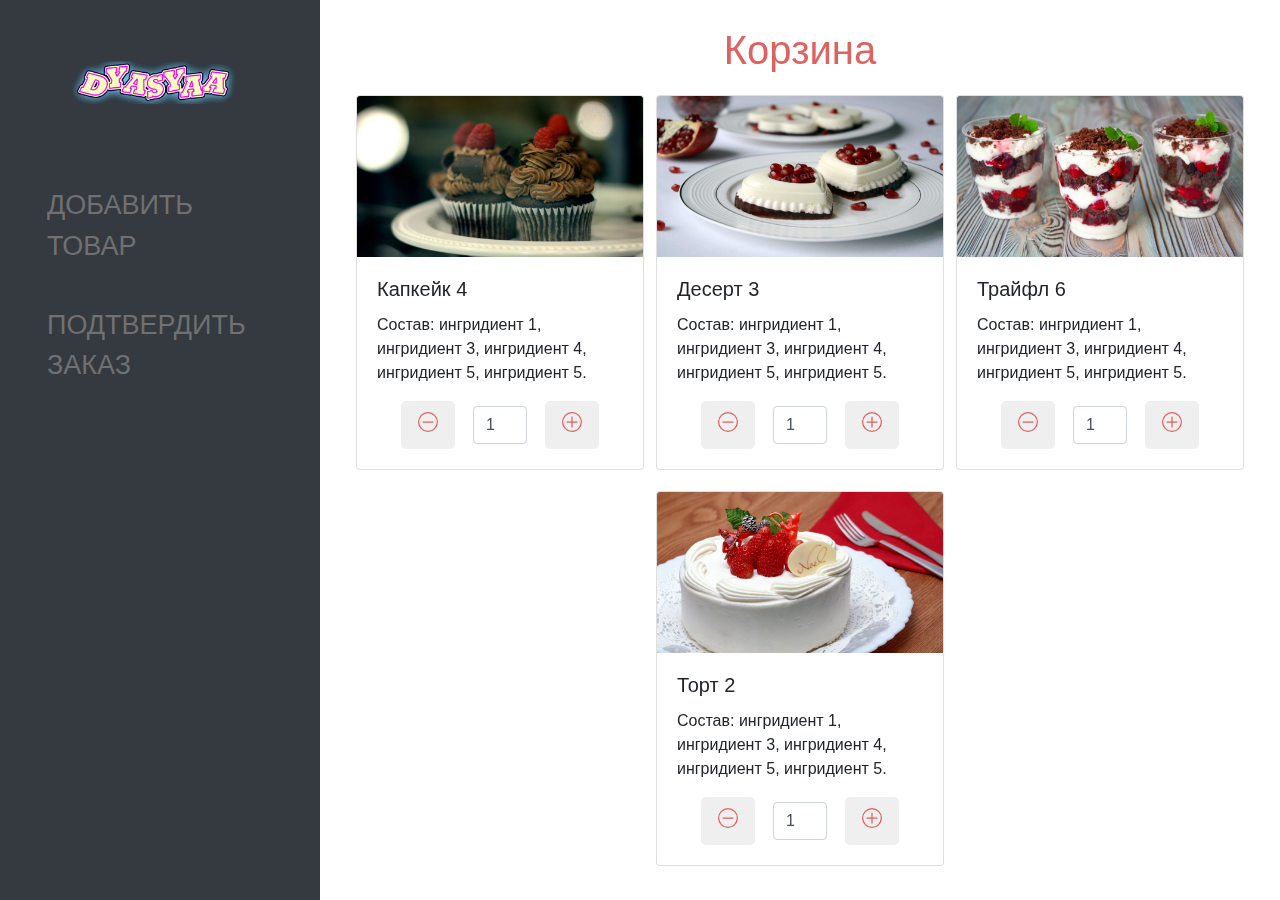
<file: cartPage.html>
<!DOCTYPE html>
<html>
 <head>
  <meta charset="utf-8">
  <title>Корзина</title>
	<meta name="viewport" content="width=device-width, initial-scale=1, shrink-to-fit=no">
    <link rel="stylesheet" href="https://maxcdn.bootstrapcdn.com/bootstrap/4.0.0/css/bootstrap.min.css" integrity="sha384-Gn5384xqQ1aoWXA+058RXPxPg6fy4IWvTNh0E263XmFcJlSAwiGgFAW/dAiS6JXm" crossorigin="anonymous">
	<link rel="stylesheet" type="text/css" href="css/products.css">
	<link rel="stylesheet" type="text/css" href="css/footer.css">
	<link rel="stylesheet" href="https://cdnjs.cloudflare.com/ajax/libs/font-awesome/5.7.2/css/all.min.css" integrity="sha256-nAmazAk6vS34Xqo0BSrTb+abbtFlgsFK7NKSi6o7Y78=" crossorigin="anonymous" />
  </head>
  <body>
    <!----------- top menu ----------->
<!-- header area -->
    <header id="header">
      <div class="row m-0">
		<div class="col-3 bg-dark">
		  <nav class="primary-nav navbar-expand-md">
			<div class="site-title text-center text-light py-5">
			  <a href="index.html" class="navbar-brand">
				<img src="img/logo.png" width="172" height="60" alt="logo"><!--logo size 0,3478260869565217 -->
			  </a>
            </div>
            <div class="d-flex flex-column">
              <a href="products.html" class="nav-link">Добавить товар</a>
              <a href="orderPage.html" class="nav-link ">Подтвердить заказ</a>
            </div>
          </nav>
        </div>
      </div>
      <button class="toggle-button"><span class="fas fa-bars fa-2x"></span></button> 
    </header>
    <!-- #header area -->
    <main id="site-main">
        <div class="row m-0">
            <div class="col-md-9 offset-md-3">
			  <!------------------ Торты ------------------>
              <section class="prodCard row py-4 px-4 hei" id="cakes" >
				<div class="prodInfo">
				  <h1 style="text-align: center; color:#de6260;">Корзина</h1>
				</div>
				<div class="card my-2" style="width: 18rem;">
					  <img class="card-img-top" src="img/cupcakes/cupcake4.jpg" alt="Капкейк 4">
					  <div class="card-body">
						<h5 class="card-title">Капкейк 4</h5>
						<p class="card-text">Состав: ингридиент 1, ингридиент 3, ингридиент 4, ингридиент 5, ингридиент 5.</p>
						<div class="container">
					<div class="row no-gutters changeNumber">
						<div class="col-3">
							<button type="button" class="btn btn-default btn-lg" data-quantity="minus" data-field="quantity1">
								<svg class="bi bi-dash-circle" width="1em" height="1em" viewBox="0 0 16 16" fill="#de6260" xmlns="http://www.w3.org/2000/svg">
								  <path fill-rule="evenodd" d="M8 15A7 7 0 108 1a7 7 0 000 14zm0 1A8 8 0 108 0a8 8 0 000 16z" clip-rule="evenodd"/>
								  <path fill-rule="evenodd" d="M3.5 8a.5.5 0 01.5-.5h8a.5.5 0 010 1H4a.5.5 0 01-.5-.5z" clip-rule="evenodd"/>
								</svg>
							</button>
						</div>
						<div class="col-3">
						 <input type="text" class="form-control input-number" name="quantity1" value="1" min="1" max="40">
						</div>
						<div class="col-3">
							<button type="button" class="btn btn-default btn-lg" data-quantity="plus" data-field="quantity1">
								<svg class="bi bi-plus-circle" width="1em" height="1em" viewBox="0 0 16 16" fill="#de6260" xmlns="http://www.w3.org/2000/svg">
								  <path fill-rule="evenodd" d="M8 3.5a.5.5 0 01.5.5v4a.5.5 0 01-.5.5H4a.5.5 0 010-1h3.5V4a.5.5 0 01.5-.5z" clip-rule="evenodd"/>
								  <path fill-rule="evenodd" d="M7.5 8a.5.5 0 01.5-.5h4a.5.5 0 010 1H8.5V12a.5.5 0 01-1 0V8z" clip-rule="evenodd"/>
								  <path fill-rule="evenodd" d="M8 15A7 7 0 108 1a7 7 0 000 14zm0 1A8 8 0 108 0a8 8 0 000 16z" clip-rule="evenodd"/>
								</svg>
							</button>
						</div>
					</div>
					</div>
					  </div>
				</div>
				<div class="card my-2" style="width: 18rem;">
					  <img class="card-img-top" src="img/desserts/dessert3.jpg" alt="Десерт 3">
					  <div class="card-body">
						<h5 class="card-title">Десерт 3</h5>
						<p class="card-text">Состав: ингридиент 1, ингридиент 3, ингридиент 4, ингридиент 5, ингридиент 5.</p>
						<div class="container">
					<div class="row no-gutters changeNumber">
						<div class="col-3">
							<button type="button" class="btn btn-default btn-lg" data-quantity="minus" data-field="quantity2">
								<svg class="bi bi-dash-circle" width="1em" height="1em" viewBox="0 0 16 16" fill="#de6260" xmlns="http://www.w3.org/2000/svg">
								  <path fill-rule="evenodd" d="M8 15A7 7 0 108 1a7 7 0 000 14zm0 1A8 8 0 108 0a8 8 0 000 16z" clip-rule="evenodd"/>
								  <path fill-rule="evenodd" d="M3.5 8a.5.5 0 01.5-.5h8a.5.5 0 010 1H4a.5.5 0 01-.5-.5z" clip-rule="evenodd"/>
								</svg>
							</button>
						</div>
						<div class="col-3">
						 <input type="text" class="form-control input-number" name="quantity2" value="1" min="1" max="40">
						</div>
						<div class="col-3">
							<button type="button" class="btn btn-default btn-lg" data-quantity="plus" data-field="quantity2">
								<svg class="bi bi-plus-circle" width="1em" height="1em" viewBox="0 0 16 16" fill="#de6260" xmlns="http://www.w3.org/2000/svg">
								  <path fill-rule="evenodd" d="M8 3.5a.5.5 0 01.5.5v4a.5.5 0 01-.5.5H4a.5.5 0 010-1h3.5V4a.5.5 0 01.5-.5z" clip-rule="evenodd"/>
								  <path fill-rule="evenodd" d="M7.5 8a.5.5 0 01.5-.5h4a.5.5 0 010 1H8.5V12a.5.5 0 01-1 0V8z" clip-rule="evenodd"/>
								  <path fill-rule="evenodd" d="M8 15A7 7 0 108 1a7 7 0 000 14zm0 1A8 8 0 108 0a8 8 0 000 16z" clip-rule="evenodd"/>
								</svg>
							</button>
						</div>
					</div>
					</div>
					  </div>
				</div>
				<div class="card my-2" style="width: 18rem;">
					  <img class="card-img-top" src="img/trifles/trifle6.jpg" alt="Трайфл 6">
					  <div class="card-body">
						<h5 class="card-title">Трайфл 6</h5>
						<p class="card-text">Состав: ингридиент 1, ингридиент 3, ингридиент 4, ингридиент 5, ингридиент 5.</p>
						<div class="container">
					<div class="row no-gutters changeNumber">
						<div class="col-3">
							<button type="button" class="btn btn-default btn-lg" data-quantity="minus" data-field="quantity3">
								<svg class="bi bi-dash-circle" width="1em" height="1em" viewBox="0 0 16 16" fill="#de6260" xmlns="http://www.w3.org/2000/svg">
								  <path fill-rule="evenodd" d="M8 15A7 7 0 108 1a7 7 0 000 14zm0 1A8 8 0 108 0a8 8 0 000 16z" clip-rule="evenodd"/>
								  <path fill-rule="evenodd" d="M3.5 8a.5.5 0 01.5-.5h8a.5.5 0 010 1H4a.5.5 0 01-.5-.5z" clip-rule="evenodd"/>
								</svg>
							</button>
						</div>
						<div class="col-3">
						 <input type="text" class="form-control input-number" name="quantity3" value="1" min="1" max="40">
						</div>
						<div class="col-3">
							<button type="button" class="btn btn-default btn-lg" data-quantity="plus" data-field="quantity3">
								<svg class="bi bi-plus-circle" width="1em" height="1em" viewBox="0 0 16 16" fill="#de6260" xmlns="http://www.w3.org/2000/svg">
								  <path fill-rule="evenodd" d="M8 3.5a.5.5 0 01.5.5v4a.5.5 0 01-.5.5H4a.5.5 0 010-1h3.5V4a.5.5 0 01.5-.5z" clip-rule="evenodd"/>
								  <path fill-rule="evenodd" d="M7.5 8a.5.5 0 01.5-.5h4a.5.5 0 010 1H8.5V12a.5.5 0 01-1 0V8z" clip-rule="evenodd"/>
								  <path fill-rule="evenodd" d="M8 15A7 7 0 108 1a7 7 0 000 14zm0 1A8 8 0 108 0a8 8 0 000 16z" clip-rule="evenodd"/>
								</svg>
							</button>
						</div>
					</div>
					</div>
					  </div>
				</div>
				<div class="card my-2" style="width: 18rem;">
				  <img class="card-img-top" src="img/cakes/cake2.jpg" alt="Торт 2">
				  <div class="card-body">
					<h5 class="card-title">Торт 2</h5>
					<p class="card-text">Состав: ингридиент 1, ингридиент 3, ингридиент 4, ингридиент 5, ингридиент 5.</p>
					<div class="container">
					<div class="row no-gutters changeNumber">
						<div class="col-3">
							<button type="button" class="btn btn-default btn-lg" data-quantity="minus" data-field="quantity4">
								<svg class="bi bi-dash-circle" width="1em" height="1em" viewBox="0 0 16 16" fill="#de6260" xmlns="http://www.w3.org/2000/svg">
								  <path fill-rule="evenodd" d="M8 15A7 7 0 108 1a7 7 0 000 14zm0 1A8 8 0 108 0a8 8 0 000 16z" clip-rule="evenodd"/>
								  <path fill-rule="evenodd" d="M3.5 8a.5.5 0 01.5-.5h8a.5.5 0 010 1H4a.5.5 0 01-.5-.5z" clip-rule="evenodd"/>
								</svg>
							</button>
						</div>
						<div class="col-3">
						 <input type="text" class="form-control input-number" name="quantity4" value="1" min="1" max="40">
						</div>
						<div class="col-3">
							<button type="button" class="btn btn-default btn-lg" data-quantity="plus" data-field="quantity4">
								<svg class="bi bi-plus-circle" width="1em" height="1em" viewBox="0 0 16 16" fill="#de6260" xmlns="http://www.w3.org/2000/svg">
								  <path fill-rule="evenodd" d="M8 3.5a.5.5 0 01.5.5v4a.5.5 0 01-.5.5H4a.5.5 0 010-1h3.5V4a.5.5 0 01.5-.5z" clip-rule="evenodd"/>
								  <path fill-rule="evenodd" d="M7.5 8a.5.5 0 01.5-.5h4a.5.5 0 010 1H8.5V12a.5.5 0 01-1 0V8z" clip-rule="evenodd"/>
								  <path fill-rule="evenodd" d="M8 15A7 7 0 108 1a7 7 0 000 14zm0 1A8 8 0 108 0a8 8 0 000 16z" clip-rule="evenodd"/>
								</svg>
							</button>
						</div>
					</div>
					</div>
				  </div>
				</div>
				
                </section>
            </div>
        </div>
    </main>
	<!-- JavaScript -->
    <!-- jQuery first, then Bootstrap JS -->
    <script src="https://code.jquery.com/jquery-3.2.1.slim.min.js" integrity="sha384-KJ3o2DKtIkvYIK3UENzmM7KCkRr/rE9/Qpg6aAZGJwFDMVNA/GpGFF93hXpG5KkN" crossorigin="anonymous"></script>
    <script src="https://maxcdn.bootstrapcdn.com/bootstrap/4.0.0/js/bootstrap.min.js" integrity="sha384-JZR6Spejh4U02d8jOt6vLEHfe/JQGiRRSQQxSfFWpi1MquVdAyjUar5+76PVCmYl" crossorigin="anonymous"></script>
	<script src="https://code.jquery.com/jquery-3.4.1.min.js"></script>
	<script src="js/products.js"></script>
	<script src="js/number.js"></script>
  </body>
</html>
</file>
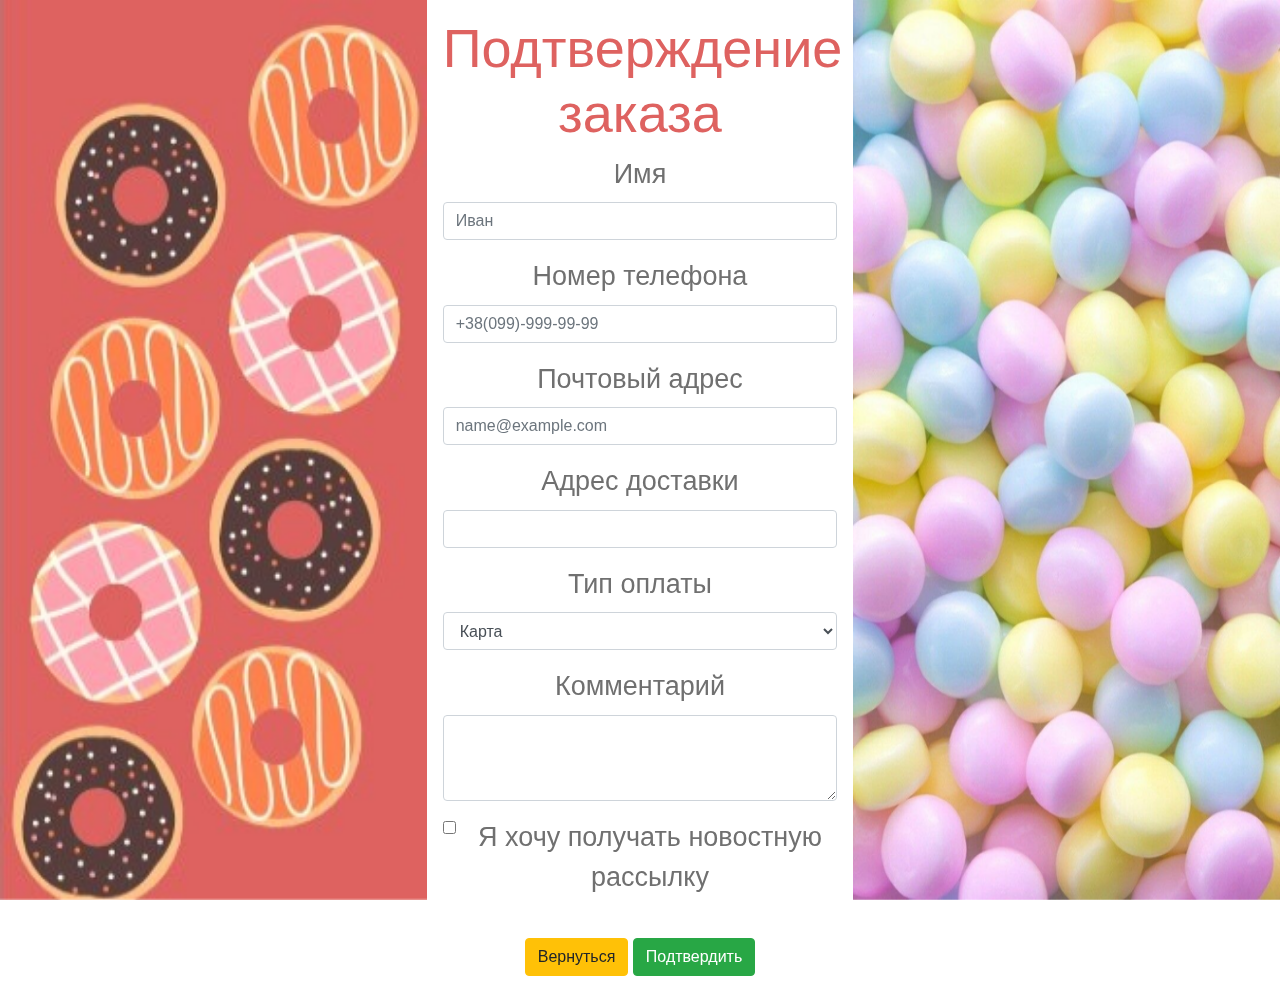
<file: orderPage.html>
<!DOCTYPE html>
<html>
 <head>
  <meta charset="utf-8">
  <title>Подтверждение заказа</title>
	<meta name="viewport" content="width=device-width, initial-scale=1, shrink-to-fit=no">
    <link rel="stylesheet" href="https://maxcdn.bootstrapcdn.com/bootstrap/4.0.0/css/bootstrap.min.css" integrity="sha384-Gn5384xqQ1aoWXA+058RXPxPg6fy4IWvTNh0E263XmFcJlSAwiGgFAW/dAiS6JXm" crossorigin="anonymous">
	<link rel="stylesheet" type="text/css" href="css/orderPage.css">
 </head>
  <body>
    <!----------- top menu ----------->
    <div class="container-fluid">
        <div class="row no-gutters">
			<div class="col-lg-4"  id="leftBlock">
              <div class="stickyBlock">
                <img src="img/sideDonuts.png" alt="" class="h-100 w-100">
              </div>
            </div>
            <div class="col-xs-12 col-sm-12 col-md-8 col-lg-4">
                <div class="content-section" id="part1">
					<h1>Подтверждение заказа</h1>
					<form>
					  <div class="form-group">
						<label for="nameInput">Имя</label>
						<input type="email" class="form-control" id="nameInput" placeholder="Иван">
					  </div>
					  <div class="form-group">
						<label for="phoneInput">Номер телефона</label>
						<input type="email" class="form-control" id="phoneInput" placeholder="+38(099)-999-99-99">
					  </div>
					  <div class="form-group">
						<label for="maleInput">Почтовый адрес</label>
						<input type="email" class="form-control" id="maleInput" placeholder="name@example.com">
					  </div>
					  <div class="form-group">
						<label for="adressInput">Адрес доставки</label>
						<input type="email" class="form-control" id="adressInput" placeholder="">
					  </div>
					  <div class="form-group">
						<label for="paymentSelect">Тип оплаты</label>
						<select class="form-control" id="paymentSelect">
						  <option>Карта</option>
						  <option>Наличные</option>
						</select>
					  </div>
					  <div class="form-group">
						<label for="commentTextarea">Комментарий</label>
						<textarea class="form-control" id="commentTextarea" rows="3"></textarea>
					  </div>
					  <div class="form-check">
						<input type="checkbox" class="form-check-input" id="exampleCheck1">
						<label class="form-check-label" for="exampleCheck1">Я хочу получать новостную рассылку<br><br></label>
					  </div>
					</form>
					<div>
					<a class="btn btn-warning" href="cartPage.html" role="button">Вернуться</a>
					<a class="btn btn-success" href="#" role="button" id="claim">Подтвердить</a>
					</div>
                </div>
				<div class="h-100 text-center box" id="part2">
					<div>
						<a href="index.html" class="navbar-brand">
						  <img src="img/logo.png" style="vertical-align: middle" width="172" height="60" alt="logo">
						</a>
					</div>
					<div>
						<img src="img/tortik2.png" class="w-100" style=" vertical-align: middle;" alt=""> 
					</div>
					<div>
						<h1>Спасибо за заказ</h1>
					</div>
					<div>
						<ul class="list" style="vertical-align: middle;">
						  <li>
							<a>free Wi-Fi</a>
						  </li>
						  <li>
							<a>еда с собой</a>
						  </li>
						  <li>
							<a>доставка по городу</a>
						  </li>
						</ul>
					</div>
				</div>
            </div>
            <div class="col-md-4 col-lg-4" id="rightBlock">
                <div class="stickyBlock">
                  <img src="img/pills.png" alt="" class="h-100 w-100">
              </div>
            </div>
        </div>
    </div>
	<!-- JavaScript -->
    <!-- jQuery first, then Bootstrap JS -->
    <script src="https://code.jquery.com/jquery-3.2.1.slim.min.js" integrity="sha384-KJ3o2DKtIkvYIK3UENzmM7KCkRr/rE9/Qpg6aAZGJwFDMVNA/GpGFF93hXpG5KkN" crossorigin="anonymous"></script>
    <script src="https://maxcdn.bootstrapcdn.com/bootstrap/4.0.0/js/bootstrap.min.js" integrity="sha384-JZR6Spejh4U02d8jOt6vLEHfe/JQGiRRSQQxSfFWpi1MquVdAyjUar5+76PVCmYl" crossorigin="anonymous"></script>
	<script src="https://code.jquery.com/jquery-3.4.1.min.js"></script>
	<script src="js/order.js"></script>
  </body>
</html>
</file>
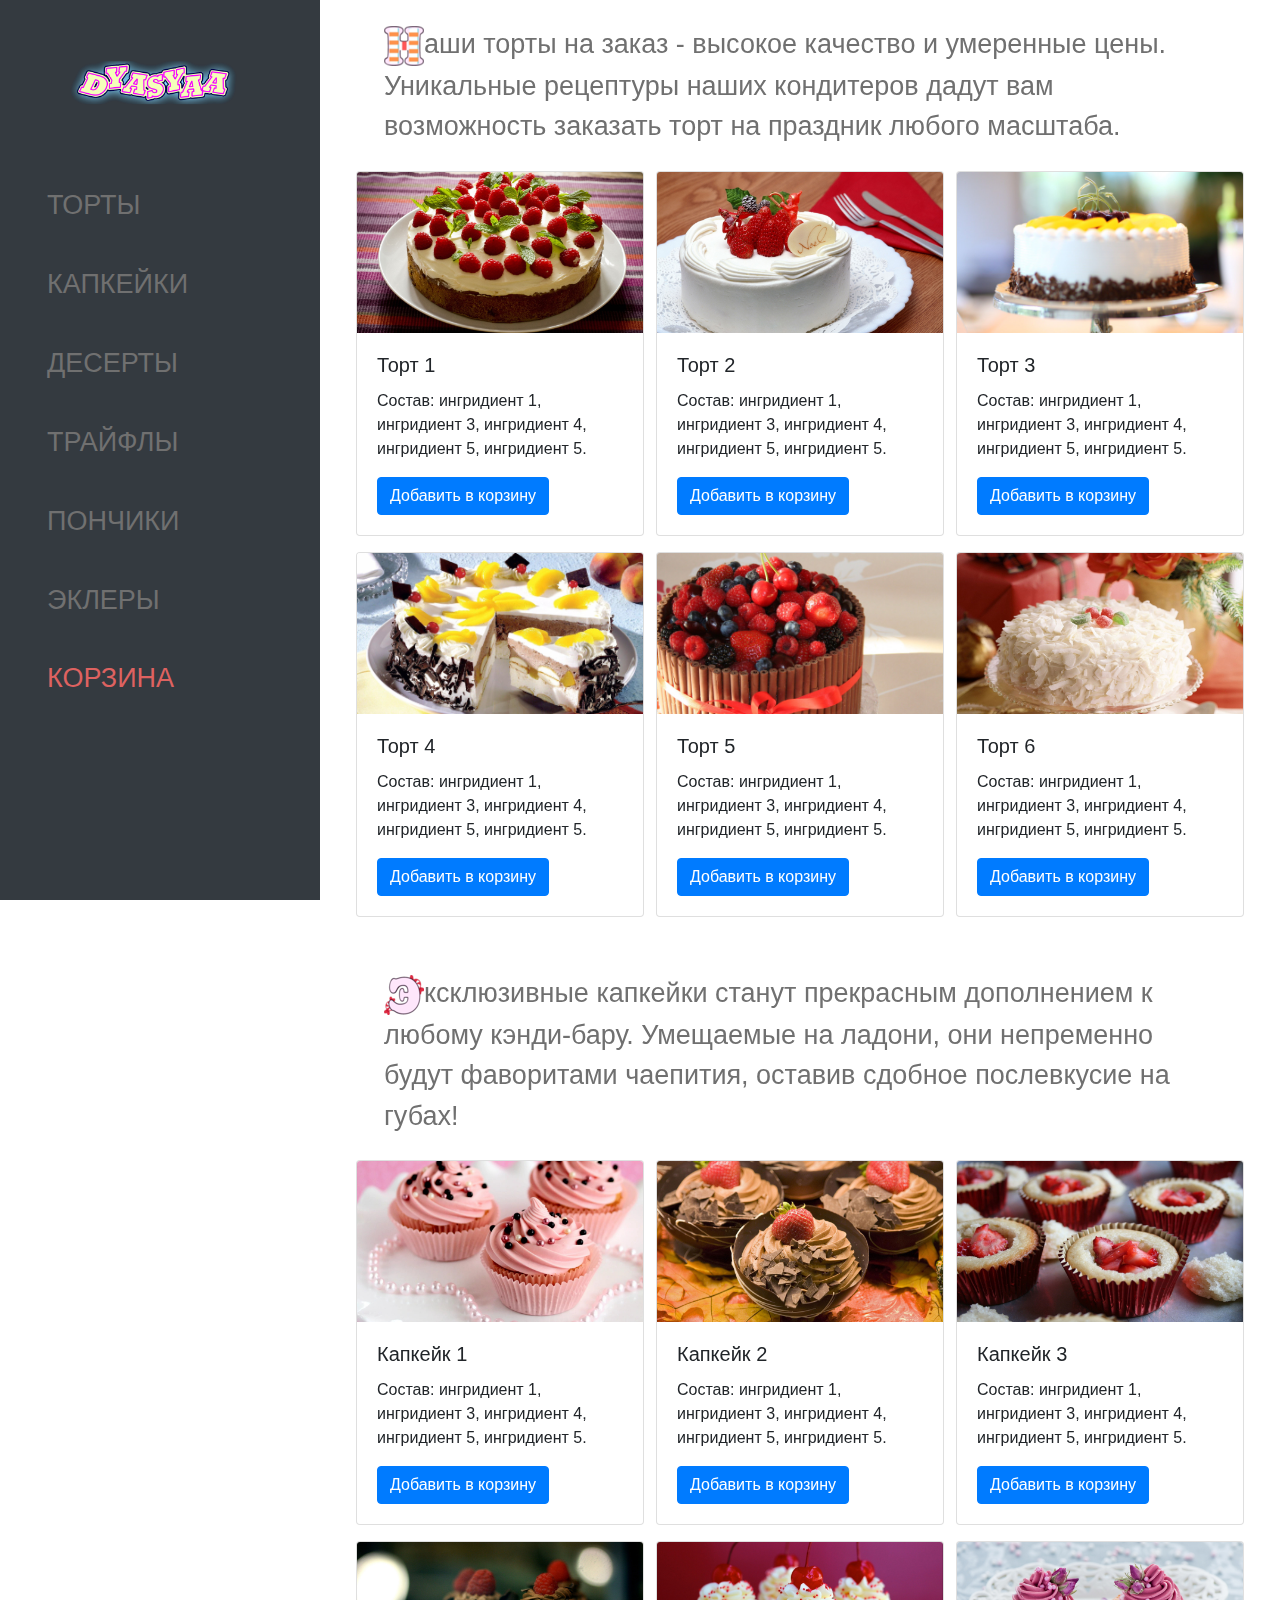
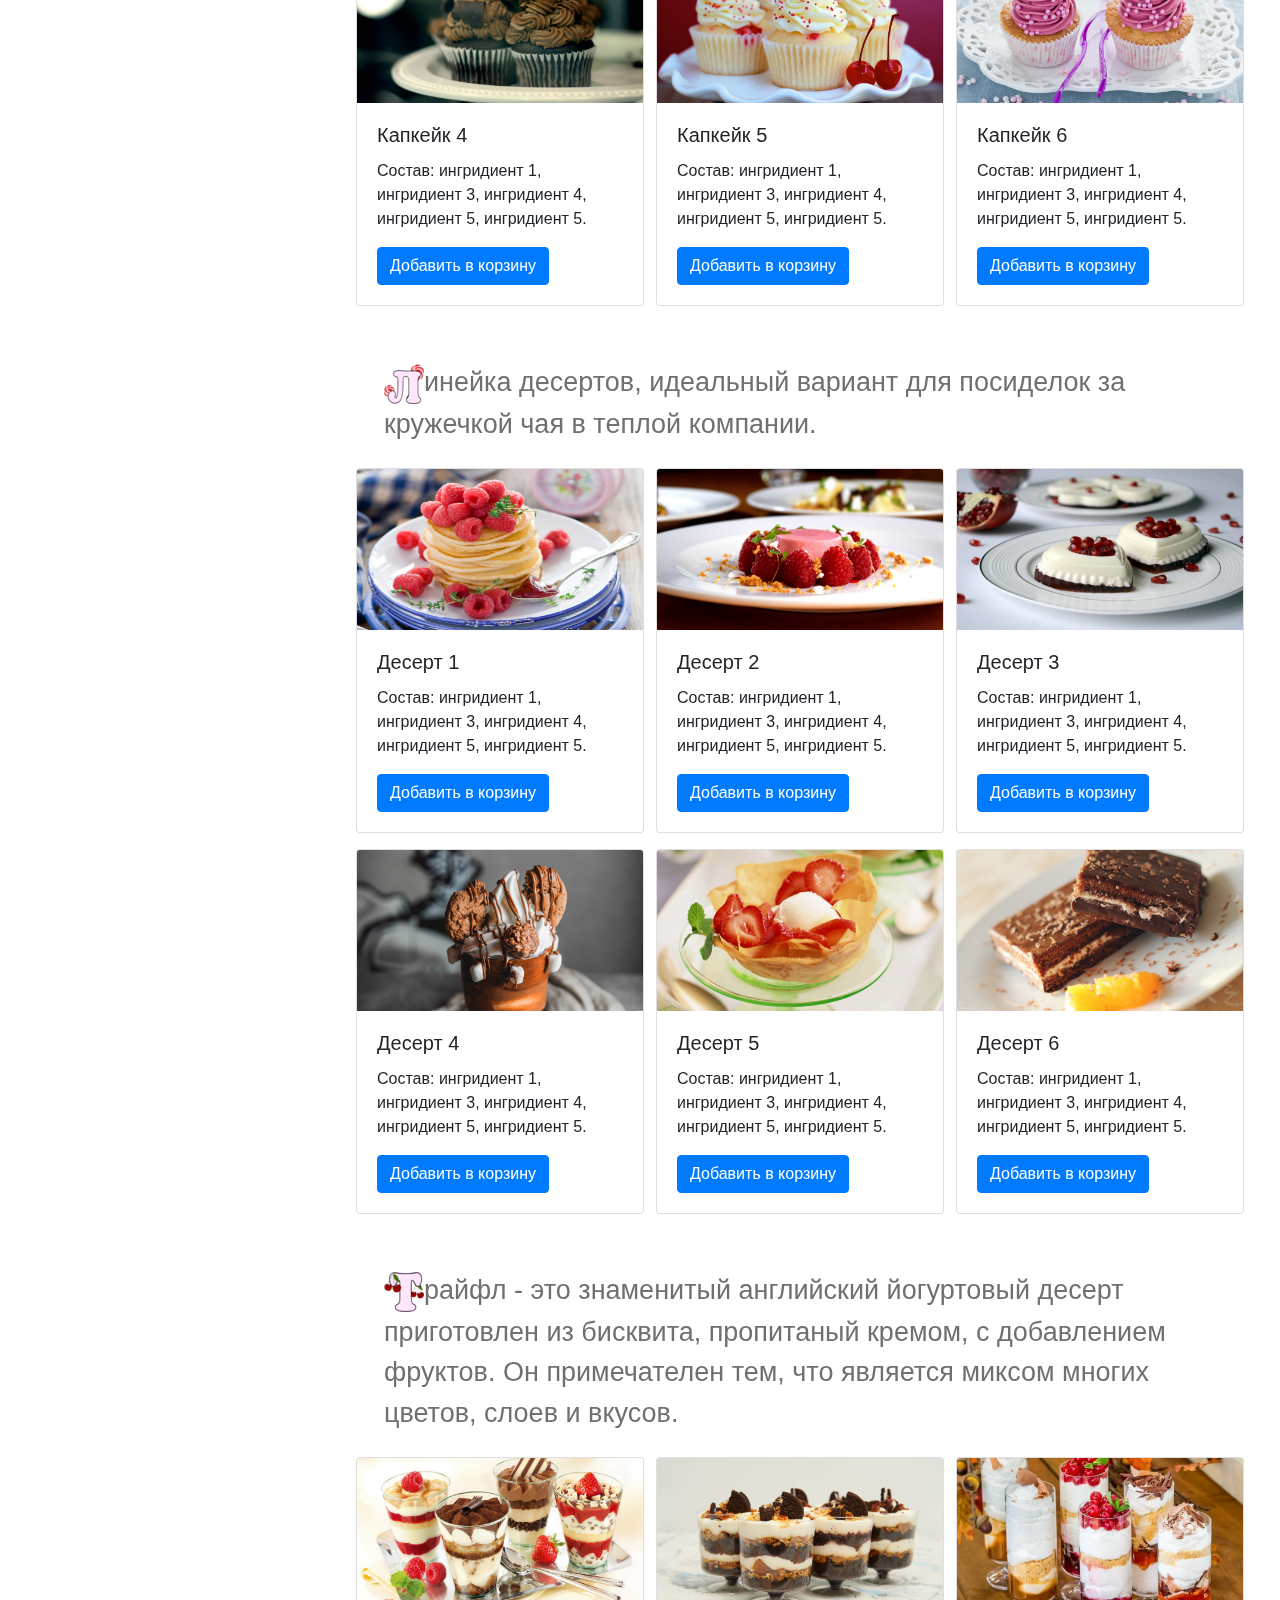
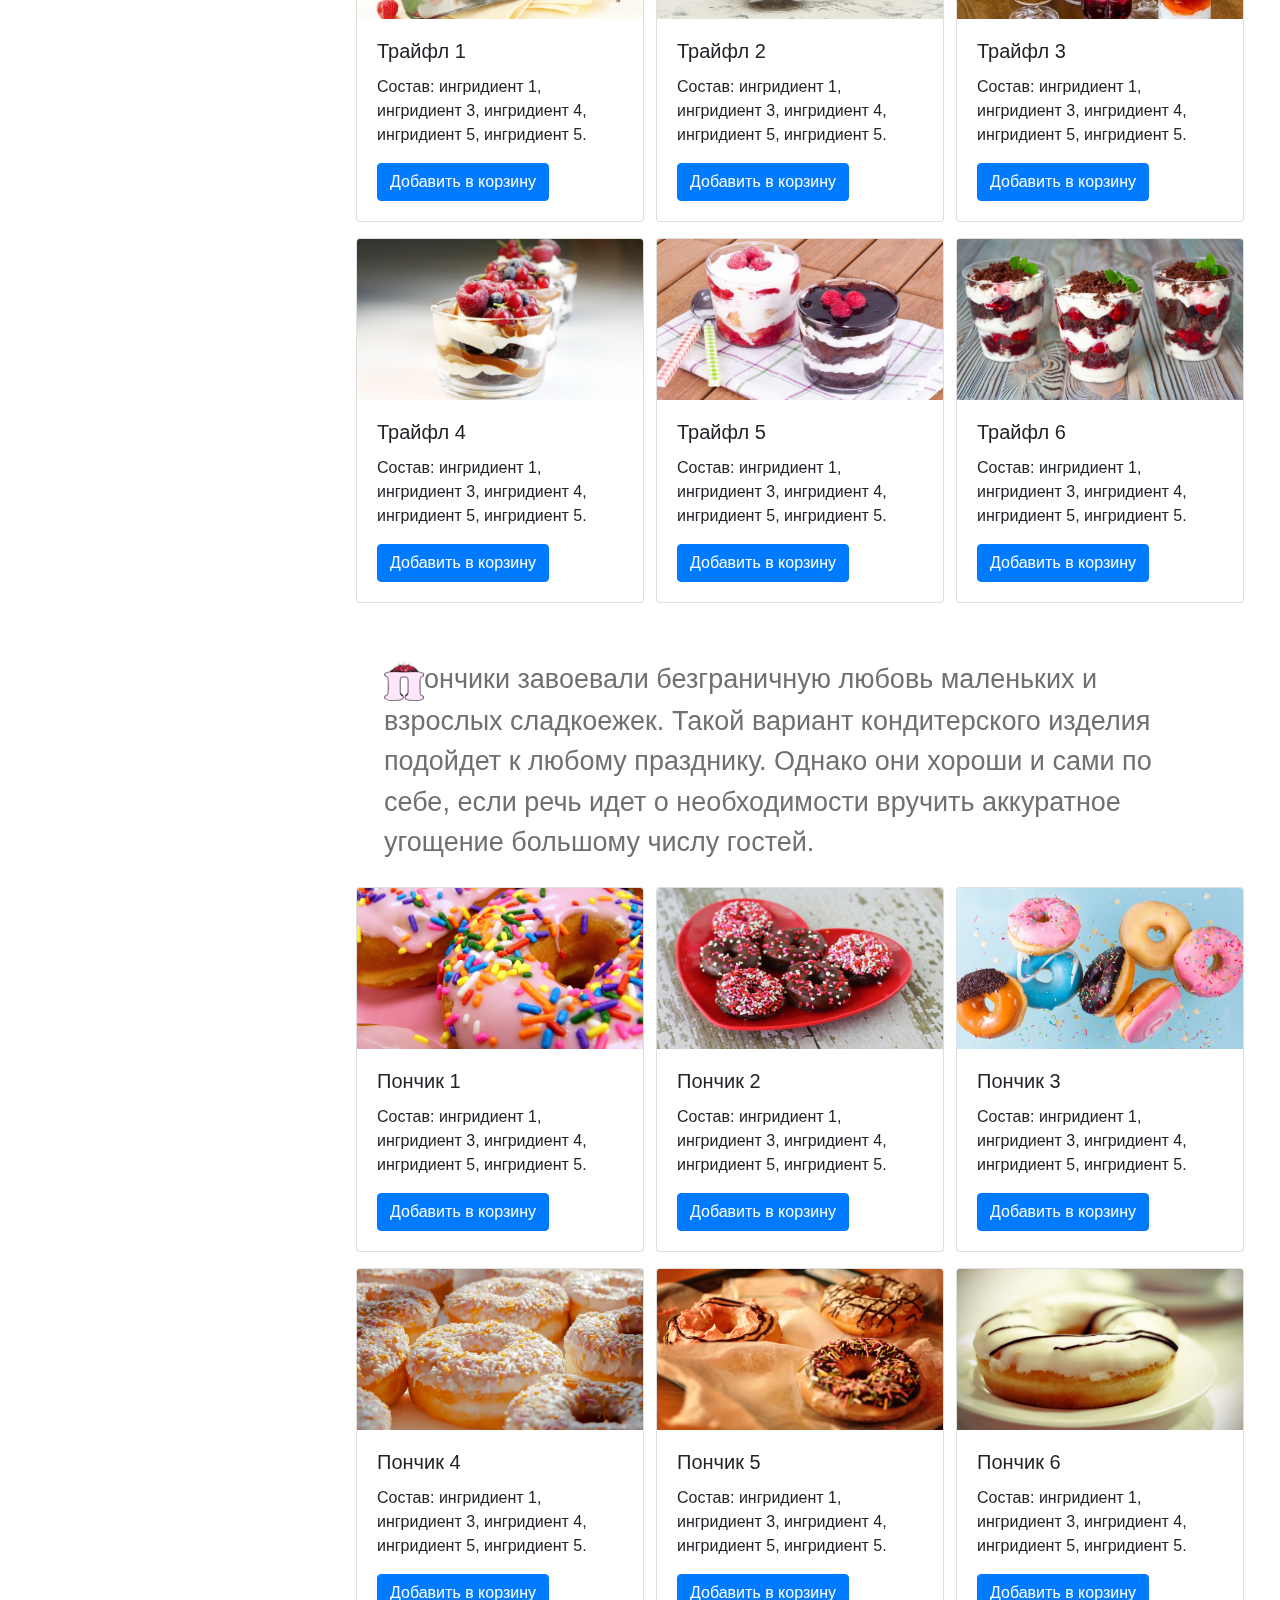
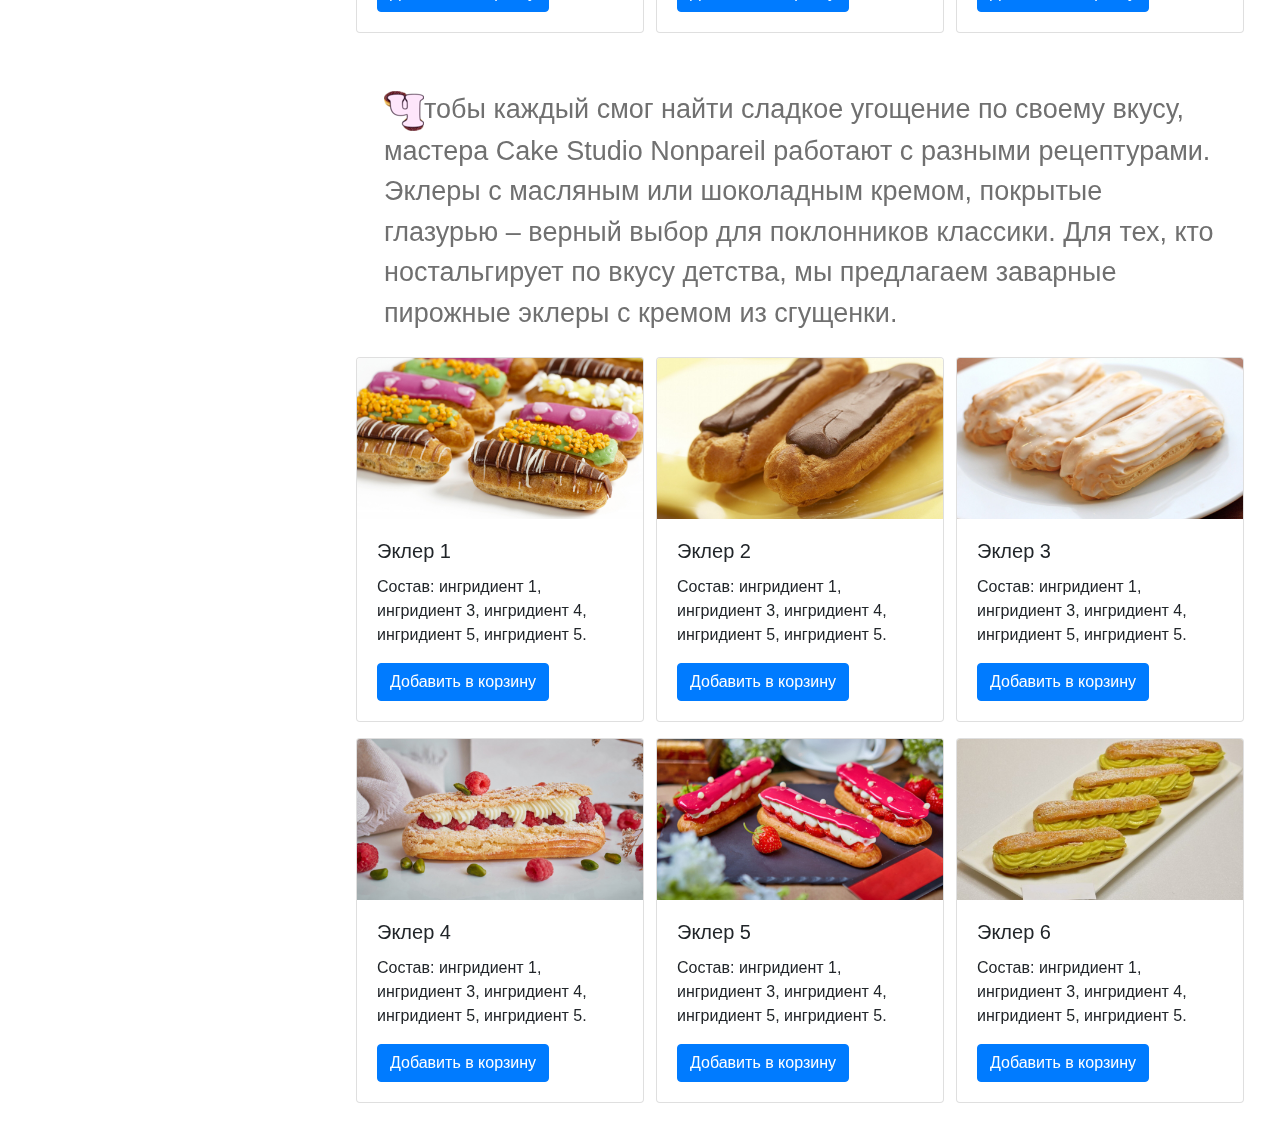
<file: products.html>
<!DOCTYPE html>
<html>
 <head>
  <meta charset="utf-8">
  <title>Товары</title>
	<meta name="viewport" content="width=device-width, initial-scale=1, shrink-to-fit=no">
    <link rel="stylesheet" href="https://maxcdn.bootstrapcdn.com/bootstrap/4.0.0/css/bootstrap.min.css" integrity="sha384-Gn5384xqQ1aoWXA+058RXPxPg6fy4IWvTNh0E263XmFcJlSAwiGgFAW/dAiS6JXm" crossorigin="anonymous">
	<link rel="stylesheet" type="text/css" href="css/products.css">
	<link rel="stylesheet" type="text/css" href="css/footer.css">
	<link rel="stylesheet" href="https://cdnjs.cloudflare.com/ajax/libs/font-awesome/5.7.2/css/all.min.css" integrity="sha256-nAmazAk6vS34Xqo0BSrTb+abbtFlgsFK7NKSi6o7Y78=" crossorigin="anonymous" />
  </head>
  <body>
    <!----------- top menu ----------->
<!-- header area -->
    <header id="header">
      <div class="row m-0">
		<div class="col-3 bg-dark">
		  <nav class="primary-nav navbar-expand-md">
			<div class="site-title text-center text-light py-5">
			  <a href="index.html" class="navbar-brand">
				<img src="img/logo.png" width="172" height="60" alt="logo"><!--logo size 0,3478260869565217 -->
			  </a>
            </div>
            <div class="d-flex flex-column">
              <a href="#cakes" class="nav-link">Торты</a>
              <a href="#cupcakes" class="nav-link ">Капкейки</a>
              <a href="#desserts" class="nav-link ">Десерты</a>
              <a href="#trifles" class="nav-link ">Трайфлы</a>
              <a href="#donuts" class="nav-link t">Пончики</a>
              <a href="#eclairs" class="nav-link ">Эклеры</a>
			  <a href="cartPage.html" class="nav-link" id="btnCart">Корзина</a>
            </div>
          </nav>
        </div>
      </div>
      <button class="toggle-button"><span class="fas fa-bars fa-2x"></span></button> 
    </header>
    <!-- #header area -->
    <main id="site-main">
        <div class="row m-0">
            <div class="col-md-9 offset-md-3">
			  <!------------------ Торты ------------------>
              <section class="prodCard row py-4 px-4 hei" id="cakes" >
				<div class="prodInfo">
				  <p class="textInfo"><img src="img\letters\Н.png" alt="Н">аши торты на заказ - высокое качество и умеренные цены. Уникальные рецептуры наших кондитеров дадут вам возможность заказать торт на праздник любого масштаба.</p>
				</div>
				<div class="card my-2" style="width: 18rem;">
				  <img class="card-img-top" src="img/cakes/cake1.jpg" alt="Торт 1">
				  <div class="card-body">
					<h5 class="card-title">Торт 1</h5>
					<p class="card-text">Состав: ингридиент 1, ингридиент 3, ингридиент 4, ингридиент 5, ингридиент 5.</p>
					<a href="#" class="btn btn-primary">Добавить в корзину</a>
				  </div>
				</div>
				<div class="card my-2" style="width: 18rem;">
				  <img class="card-img-top" src="img/cakes/cake2.jpg" alt="Торт 2">
				  <div class="card-body">
					<h5 class="card-title">Торт 2</h5>
					<p class="card-text">Состав: ингридиент 1, ингридиент 3, ингридиент 4, ингридиент 5, ингридиент 5.</p>
					<a href="#" class="btn btn-primary">Добавить в корзину</a>
				  </div>
				</div>
				<div class="card my-2" style="width: 18rem;">
				  <img class="card-img-top" src="img/cakes/cake3.jpg" alt="Торт 3">
				  <div class="card-body">
					<h5 class="card-title">Торт 3</h5>
					<p class="card-text">Состав: ингридиент 1, ингридиент 3, ингридиент 4, ингридиент 5, ингридиент 5.</p>
					<a href="#" class="btn btn-primary">Добавить в корзину</a>
				  </div>
				</div>
				<div class="card my-2" style="width: 18rem;">
				  <img class="card-img-top" src="img/cakes/cake4.jpg" alt="Торт 4">
				  <div class="card-body">
					<h5 class="card-title">Торт 4</h5>
					<p class="card-text">Состав: ингридиент 1, ингридиент 3, ингридиент 4, ингридиент 5, ингридиент 5.</p>
					<a href="#" class="btn btn-primary">Добавить в корзину</a>
				  </div>
				</div>
				<div class="card my-2" style="width: 18rem;">
				  <img class="card-img-top" src="img/cakes/cake5.jpg" alt="Торт 5">
				  <div class="card-body">
					<h5 class="card-title">Торт 5</h5>
					<p class="card-text">Состав: ингридиент 1, ингридиент 3, ингридиент 4, ингридиент 5, ингридиент 5.</p>
					<a href="#" class="btn btn-primary">Добавить в корзину</a>
				  </div>
				</div>
				<div class="card my-2" style="width: 18rem;">
				  <img class="card-img-top" src="img/cakes/cake6.jpg" alt="Торт 6">
				  <div class="card-body">
					<h5 class="card-title">Торт 6</h5>
					<p class="card-text">Состав: ингридиент 1, ингридиент 3, ингридиент 4, ингридиент 5, ингридиент 5.</p>
					<a href="#" class="btn btn-primary">Добавить в корзину</a>
				  </div>
				</div>
                </section>
                <!------------------ Капкейки ------------------>
                <section class="prodCard row py-4 px-4 hei" id="cupcakes">
                    <div class="prodInfo">
						<p><img src="img\letters\Э.png" alt="Э">ксклюзивные капкейки станут прекрасным дополнением к любому кэнди-бару. Умещаемые на ладони, они непременно будут фаворитами чаепития, оставив сдобное послевкусие на губах!</p>
					</div>
					<div class="card my-2" style="width: 18rem;">
					  <img class="card-img-top" src="img/cupcakes/cupcake1.jpg" alt="Капкейк 1">
					  <div class="card-body">
						<h5 class="card-title">Капкейк 1</h5>
						<p class="card-text">Состав: ингридиент 1, ингридиент 3, ингридиент 4, ингридиент 5, ингридиент 5.</p>
						<a href="#" class="btn btn-primary">Добавить в корзину</a>
					  </div>
					</div>
					<div class="card my-2" style="width: 18rem;">
					  <img class="card-img-top" src="img/cupcakes/cupcake2.jpg" alt="Капкейк 2">
					  <div class="card-body">
						<h5 class="card-title">Капкейк 2</h5>
						<p class="card-text">Состав: ингридиент 1, ингридиент 3, ингридиент 4, ингридиент 5, ингридиент 5.</p>
						<a href="#" class="btn btn-primary">Добавить в корзину</a>
					  </div>
					</div>
					<div class="card my-2" style="width: 18rem;">
					  <img class="card-img-top" src="img/cupcakes/cupcake3.jpg" alt="Капкейк 3">
					  <div class="card-body">
						<h5 class="card-title">Капкейк 3</h5>
						<p class="card-text">Состав: ингридиент 1, ингридиент 3, ингридиент 4, ингридиент 5, ингридиент 5.</p>
						<a href="#" class="btn btn-primary">Добавить в корзину</a>
					  </div>
					</div>
					<div class="card my-2" style="width: 18rem;">
					  <img class="card-img-top" src="img/cupcakes/cupcake4.jpg" alt="Капкейк 4">
					  <div class="card-body">
						<h5 class="card-title">Капкейк 4</h5>
						<p class="card-text">Состав: ингридиент 1, ингридиент 3, ингридиент 4, ингридиент 5, ингридиент 5.</p>
						<a href="#" class="btn btn-primary">Добавить в корзину</a>
					  </div>
					</div>
					<div class="card my-2" style="width: 18rem;">
					  <img class="card-img-top" src="img/cupcakes/cupcake5.jpg" alt="Капкейк 5">
					  <div class="card-body">
						<h5 class="card-title">Капкейк 5</h5>
						<p class="card-text">Состав: ингридиент 1, ингридиент 3, ингридиент 4, ингридиент 5, ингридиент 5.</p>
						<a href="#" class="btn btn-primary">Добавить в корзину</a>
					  </div>
					</div>
					<div class="card my-2" style="width: 18rem;">
					  <img class="card-img-top" src="img/cupcakes/cupcake6.jpg" alt="Капкейк 6">
					  <div class="card-body">
						<h5 class="card-title">Капкейк 6</h5>
						<p class="card-text">Состав: ингридиент 1, ингридиент 3, ингридиент 4, ингридиент 5, ингридиент 5.</p>
						<a href="#" class="btn btn-primary">Добавить в корзину</a>
					  </div>
					</div>
                </section>
                <!------------------ Десерты ------------------>
                <section class="prodCard row px-4 py-4 hei" id="desserts">
                    <div class="prodInfo">
						<p><img src="img\letters\Л.png" alt="Л">инейка десертов, идеальный вариант для посиделок за кружечкой чая в теплой компании.</p>
					</div>
					<div class="card my-2" style="width: 18rem;">
					  <img class="card-img-top" src="img/desserts/dessert1.jpg" alt="Десерт 1">
					  <div class="card-body">
						<h5 class="card-title">Десерт 1</h5>
						<p class="card-text">Состав: ингридиент 1, ингридиент 3, ингридиент 4, ингридиент 5, ингридиент 5.</p>
						<a href="#" class="btn btn-primary">Добавить в корзину</a>
					  </div>
					</div>
					<div class="card my-2" style="width: 18rem;">
					  <img class="card-img-top" src="img/desserts/dessert2.jpg" alt="Десерт 2">
					  <div class="card-body">
						<h5 class="card-title">Десерт 2</h5>
						<p class="card-text">Состав: ингридиент 1, ингридиент 3, ингридиент 4, ингридиент 5, ингридиент 5.</p>
						<a href="#" class="btn btn-primary">Добавить в корзину</a>
					  </div>
					</div>
					<div class="card my-2" style="width: 18rem;">
					  <img class="card-img-top" src="img/desserts/dessert3.jpg" alt="Десерт 3">
					  <div class="card-body">
						<h5 class="card-title">Десерт 3</h5>
						<p class="card-text">Состав: ингридиент 1, ингридиент 3, ингридиент 4, ингридиент 5, ингридиент 5.</p>
						<a href="#" class="btn btn-primary">Добавить в корзину</a>
					  </div>
					</div>
					<div class="card my-2" style="width: 18rem;">
					  <img class="card-img-top" src="img/desserts/dessert4.jpg" alt="Десерт 4">
					  <div class="card-body">
						<h5 class="card-title">Десерт 4</h5>
						<p class="card-text">Состав: ингридиент 1, ингридиент 3, ингридиент 4, ингридиент 5, ингридиент 5.</p>
						<a href="#" class="btn btn-primary">Добавить в корзину</a>
					  </div>
					</div>
					<div class="card my-2" style="width: 18rem;">
					  <img class="card-img-top" src="img/desserts/dessert5.jpg" alt="Десерт 5">
					  <div class="card-body">
						<h5 class="card-title">Десерт 5</h5>
						<p class="card-text">Состав: ингридиент 1, ингридиент 3, ингридиент 4, ингридиент 5, ингридиент 5.</p>
						<a href="#" class="btn btn-primary">Добавить в корзину</a>
					  </div>
					</div>
					<div class="card my-2" style="width: 18rem;">
					  <img class="card-img-top" src="img/desserts/dessert6.jpg" alt="Десерт 6">
					  <div class="card-body">
						<h5 class="card-title">Десерт 6</h5>
						<p class="card-text">Состав: ингридиент 1, ингридиент 3, ингридиент 4, ингридиент 5, ингридиент 5.</p>
						<a href="#" class="btn btn-primary">Добавить в корзину</a>
					  </div>
					</div>
                </section>
                <!------------------ Трайфлы ------------------>
                <section class="prodCard row py-4 px-4 hei" id="trifles">
                    <div class="prodInfo">
						<p><img src="img\letters\Т.png" alt="Т">райфл - это знаменитый английский йогуртовый десерт приготовлен из бисквита, пропитаный кремом, с добавлением фруктов. Он примечателен тем, что является миксом многих цветов, слоев и вкусов.</p>
					</div>
					<div class="card my-2" style="width: 18rem;">
					  <img class="card-img-top" src="img/trifles/trifle1.jpg" alt="Трайфл 1">
					  <div class="card-body">
						<h5 class="card-title">Трайфл 1</h5>
						<p class="card-text">Состав: ингридиент 1, ингридиент 3, ингридиент 4, ингридиент 5, ингридиент 5.</p>
						<a href="#" class="btn btn-primary">Добавить в корзину</a>
					  </div>
					</div>
					<div class="card my-2" style="width: 18rem;">
					  <img class="card-img-top" src="img/trifles/trifle2.jpg" alt="Трайфл 2">
					  <div class="card-body">
						<h5 class="card-title">Трайфл 2</h5>
						<p class="card-text">Состав: ингридиент 1, ингридиент 3, ингридиент 4, ингридиент 5, ингридиент 5.</p>
						<a href="#" class="btn btn-primary">Добавить в корзину</a>
					  </div>
					</div>
					<div class="card my-2" style="width: 18rem;">
					  <img class="card-img-top" src="img/trifles/trifle3.jpg" alt="Трайфл 3">
					  <div class="card-body">
						<h5 class="card-title">Трайфл 3</h5>
						<p class="card-text">Состав: ингридиент 1, ингридиент 3, ингридиент 4, ингридиент 5, ингридиент 5.</p>
						<a href="#" class="btn btn-primary">Добавить в корзину</a>
					  </div>
					</div>
					<div class="card my-2" style="width: 18rem;">
					  <img class="card-img-top" src="img/trifles/trifle4.jpg" alt="Трайфл 4">
					  <div class="card-body">
						<h5 class="card-title">Трайфл 4</h5>
						<p class="card-text">Состав: ингридиент 1, ингридиент 3, ингридиент 4, ингридиент 5, ингридиент 5.</p>
						<a href="#" class="btn btn-primary">Добавить в корзину</a>
					  </div>
					</div>
					<div class="card my-2" style="width: 18rem;">
					  <img class="card-img-top" src="img/trifles/trifle5.jpg" alt="Трайфл 5">
					  <div class="card-body">
						<h5 class="card-title">Трайфл 5</h5>
						<p class="card-text">Состав: ингридиент 1, ингридиент 3, ингридиент 4, ингридиент 5, ингридиент 5.</p>
						<a href="#" class="btn btn-primary">Добавить в корзину</a>
					  </div>
					</div>
					<div class="card my-2" style="width: 18rem;">
					  <img class="card-img-top" src="img/trifles/trifle6.jpg" alt="Трайфл 6">
					  <div class="card-body">
						<h5 class="card-title">Трайфл 6</h5>
						<p class="card-text">Состав: ингридиент 1, ингридиент 3, ингридиент 4, ингридиент 5, ингридиент 5.</p>
						<a href="#" class="btn btn-primary">Добавить в корзину</a>
					  </div>
					</div>
                </section>
                <!------------------ Пончики ------------------>
                <section class="prodCard row py-4 px-4 hei" id="donuts">
                    <div class="prodInfo">
						<p><img src="img\letters\П.png" alt="П">ончики завоевали безграничную любовь маленьких и взрослых сладкоежек. Такой вариант кондитерского изделия подойдет к любому празднику. Однако они хороши и сами по себе, если речь идет о необходимости вручить аккуратное угощение большому числу гостей.</p>
					</div>
					<div class="card my-2" style="width: 18rem;">
					  <img class="card-img-top" src="img/donuts/donut1.jpg" alt="Пончик 1">
					  <div class="card-body">
						<h5 class="card-title">Пончик 1</h5>
						<p class="card-text">Состав: ингридиент 1, ингридиент 3, ингридиент 4, ингридиент 5, ингридиент 5.</p>
						<a href="#" class="btn btn-primary">Добавить в корзину</a>
					  </div>
					</div>
					<div class="card my-2" style="width: 18rem;">
					  <img class="card-img-top" src="img/donuts/donut2.jpg" alt="Пончик 2">
					  <div class="card-body">
						<h5 class="card-title">Пончик 2</h5>
						<p class="card-text">Состав: ингридиент 1, ингридиент 3, ингридиент 4, ингридиент 5, ингридиент 5.</p>
						<a href="#" class="btn btn-primary">Добавить в корзину</a>
					  </div>
					</div>
					<div class="card my-2" style="width: 18rem;">
					  <img class="card-img-top" src="img/donuts/donut3.jpg" alt="Пончик 3">
					  <div class="card-body">
						<h5 class="card-title">Пончик 3</h5>
						<p class="card-text">Состав: ингридиент 1, ингридиент 3, ингридиент 4, ингридиент 5, ингридиент 5.</p>
						<a href="#" class="btn btn-primary">Добавить в корзину</a>
					  </div>
					</div>
					<div class="card my-2" style="width: 18rem;">
					  <img class="card-img-top" src="img/donuts/donut4.jpg" alt="Пончик 4">
					  <div class="card-body">
						<h5 class="card-title">Пончик 4</h5>
						<p class="card-text">Состав: ингридиент 1, ингридиент 3, ингридиент 4, ингридиент 5, ингридиент 5.</p>
						<a href="#" class="btn btn-primary">Добавить в корзину</a>
					  </div>
					</div>
					<div class="card my-2" style="width: 18rem;">
					  <img class="card-img-top" src="img/donuts/donut5.jpg" alt="Пончик 5">
					  <div class="card-body">
						<h5 class="card-title">Пончик 5</h5>
						<p class="card-text">Состав: ингридиент 1, ингридиент 3, ингридиент 4, ингридиент 5, ингридиент 5.</p>
						<a href="#" class="btn btn-primary">Добавить в корзину</a>
					  </div>
					</div>
					<div class="card my-2" style="width: 18rem;">
					  <img class="card-img-top" src="img/donuts/donut6.jpg" alt="Пончик 6">
					  <div class="card-body">
						<h5 class="card-title">Пончик 6</h5>
						<p class="card-text">Состав: ингридиент 1, ингридиент 3, ингридиент 4, ингридиент 5, ингридиент 5.</p>
						<a href="#" class="btn btn-primary">Добавить в корзину</a>
					  </div>
					</div>
                </section>
                <!------------------ Эклеры ------------------>
				<section class="prodCard row py-4 px-4 hei" id="eclairs">
                    <div class="prodInfo">
					<p><img src="img\letters\Ч.png" alt="Ч">тобы каждый смог найти сладкое угощение по своему вкусу, мастера Cake Studio Nonpareil работают с разными рецептурами. Эклеры с масляным или шоколадным кремом, покрытые глазурью – верный выбор для поклонников классики. Для тех, кто ностальгирует по вкусу детства, мы предлагаем заварные пирожные эклеры с кремом из сгущенки.</p>
					</div>
					<div class="card my-2" style="width: 18rem;">
					  <img class="card-img-top" src="img/eclairs/eclair1.jpg" alt="Эклер 1">
					  <div class="card-body">
						<h5 class="card-title">Эклер 1</h5>
						<p class="card-text">Состав: ингридиент 1, ингридиент 3, ингридиент 4, ингридиент 5, ингридиент 5.</p>
						<a href="#" class="btn btn-primary">Добавить в корзину</a>
					  </div>
					</div>
					<div class="card my-2" style="width: 18rem;">
					  <img class="card-img-top" src="img/eclairs/eclair2.jpg" alt="Эклер 2">
					  <div class="card-body">
						<h5 class="card-title">Эклер 2</h5>
						<p class="card-text">Состав: ингридиент 1, ингридиент 3, ингридиент 4, ингридиент 5, ингридиент 5.</p>
						<a href="#" class="btn btn-primary">Добавить в корзину</a>
					  </div>
					</div>
					<div class="card my-2" style="width: 18rem;">
					  <img class="card-img-top" src="img/eclairs/eclair3.jpg" alt="Эклер 3">
					  <div class="card-body">
						<h5 class="card-title">Эклер 3</h5>
						<p class="card-text">Состав: ингридиент 1, ингридиент 3, ингридиент 4, ингридиент 5, ингридиент 5.</p>
						<a href="#" class="btn btn-primary">Добавить в корзину</a>
					  </div>
					</div>
					<div class="card my-2" style="width: 18rem;">
					  <img class="card-img-top" src="img/eclairs/eclair4.jpg" alt="Эклер 4">
					  <div class="card-body">
						<h5 class="card-title">Эклер 4</h5>
						<p class="card-text">Состав: ингридиент 1, ингридиент 3, ингридиент 4, ингридиент 5, ингридиент 5.</p>
						<a href="#" class="btn btn-primary">Добавить в корзину</a>
					  </div>
					</div>
					<div class="card my-2" style="width: 18rem;">
					  <img class="card-img-top" src="img/eclairs/eclair5.jpg" alt="Эклер 5">
					  <div class="card-body">
						<h5 class="card-title">Эклер 5</h5>
						<p class="card-text">Состав: ингридиент 1, ингридиент 3, ингридиент 4, ингридиент 5, ингридиент 5.</p>
						<a href="#" class="btn btn-primary">Добавить в корзину</a>
					  </div>
					</div>
					<div class="card my-2" style="width: 18rem;">
					  <img class="card-img-top" src="img/eclairs/eclair6.jpg" alt="Эклер 6">
					  <div class="card-body">
						<h5 class="card-title">Эклер 6</h5>
						<p class="card-text">Состав: ингридиент 1, ингридиент 3, ингридиент 4, ингридиент 5, ингридиент 5.</p>
						<a href="#" class="btn btn-primary">Добавить в корзину</a>
					  </div>
					</div>
				</section>
            </div>
        </div>
    </main>
	<!-- JavaScript -->
    <!-- jQuery first, then Bootstrap JS -->
    <script src="https://code.jquery.com/jquery-3.2.1.slim.min.js" integrity="sha384-KJ3o2DKtIkvYIK3UENzmM7KCkRr/rE9/Qpg6aAZGJwFDMVNA/GpGFF93hXpG5KkN" crossorigin="anonymous"></script>
    <script src="https://maxcdn.bootstrapcdn.com/bootstrap/4.0.0/js/bootstrap.min.js" integrity="sha384-JZR6Spejh4U02d8jOt6vLEHfe/JQGiRRSQQxSfFWpi1MquVdAyjUar5+76PVCmYl" crossorigin="anonymous"></script>
	<script src="https://code.jquery.com/jquery-3.4.1.min.js"></script>
	<script src="js/products.js"></script>
  </body>
</html>
</file>
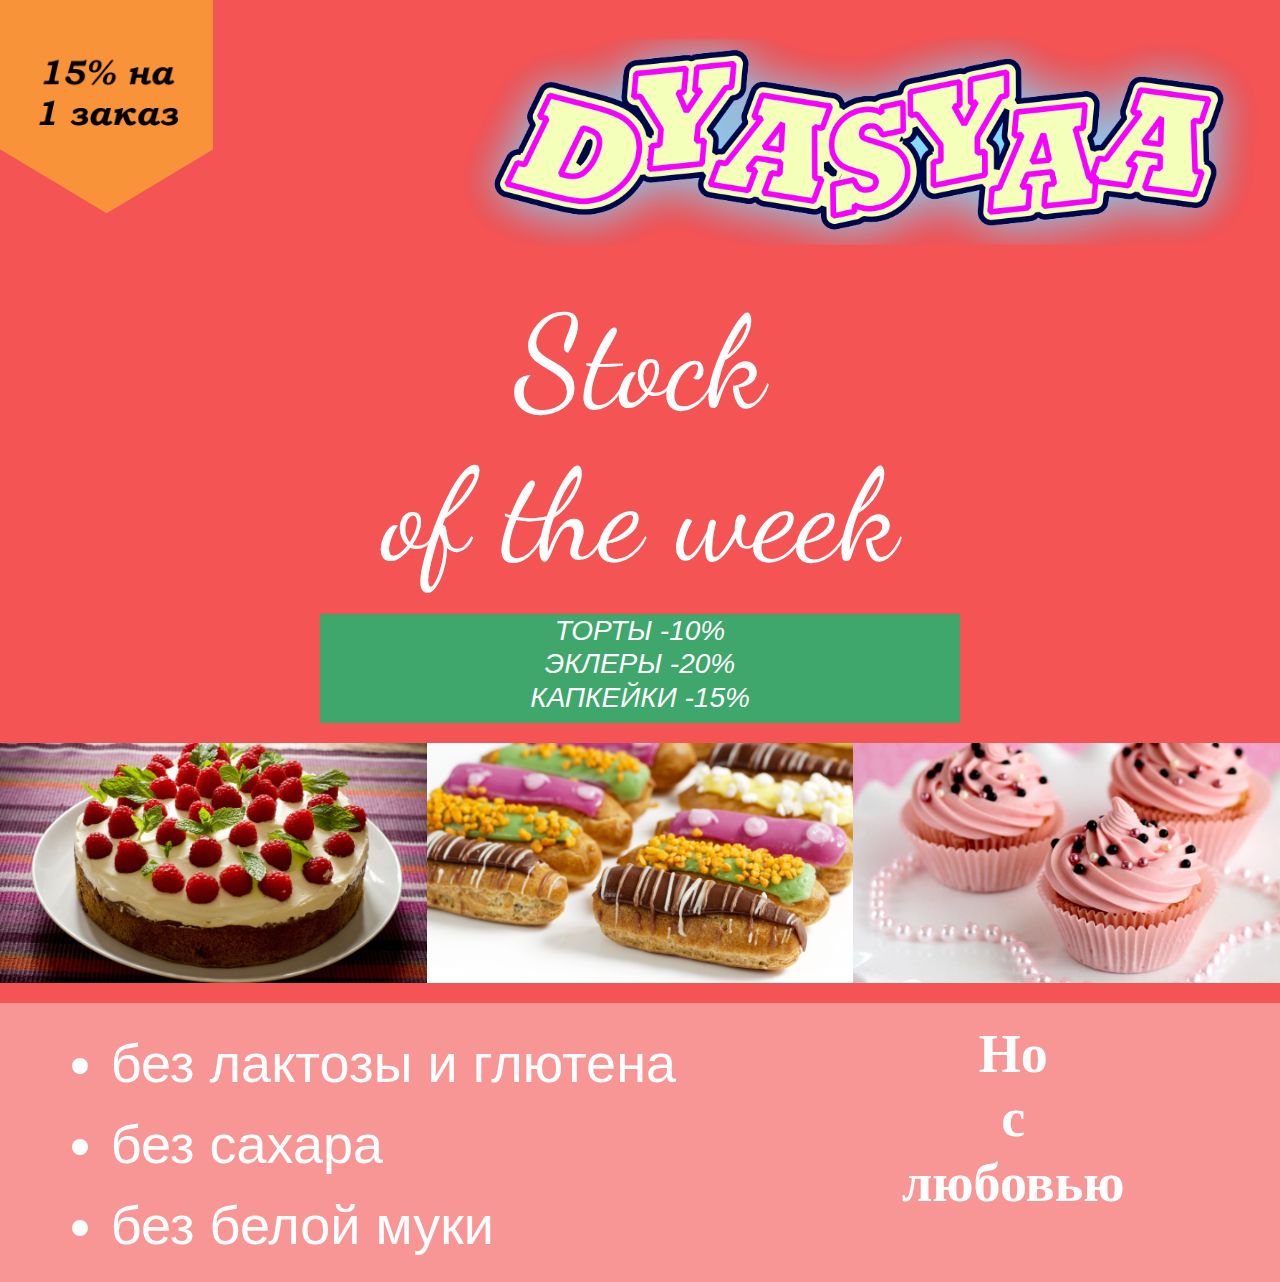
<file: stockPage.html>
<!DOCTYPE html>
<html>
 <head>
  <meta charset="utf-8">
  <title>Dyasyaa webpage</title>
	<meta name="viewport" content="width=device-width, initial-scale=1, shrink-to-fit=no">
    <link rel="stylesheet" href="https://maxcdn.bootstrapcdn.com/bootstrap/4.0.0/css/bootstrap.min.css" integrity="sha384-Gn5384xqQ1aoWXA+058RXPxPg6fy4IWvTNh0E263XmFcJlSAwiGgFAW/dAiS6JXm" crossorigin="anonymous">
	<link rel="stylesheet" type="text/css" href="css/stock.css">
 </head>
  <body style="background:#f45454">
	<div class="container-fluid">
	  <div class="row">
		<div class="col-2" style="padding:0">
		  <div class="polygon-each">  
            <div class="polygon-each-img-wrap" >
                <img src="img/image.png" alt="" class="polygon-clip-pentagon w-100">
			</div>
            <svg class="clip-svg" style="width:0; height:0">
                <defs>
                    <clipPath id="polygon-clip-pentagon" clipPathUnits="objectBoundingBox">
                        <polygon points="0.5 1, 1 0.7, 1 0, 0 0, 0 0.7" />
                    </clipPath>
                </defs>
            </svg>  
          </div>
		</div>
		<div class="col-2">
		</div>
		<div class="col-8">
			<a href="index.html">
			<img src="img/logo.png" class="img-fluid float-right" alt="logo">
			</a>
		</div>
	  </div> 
	  <div class="wrapper text-center">
		<h1>Stock<br>of the week</h1>
	  </div>
	</div>
	<div class="container-fluid">
	<div class="row justify-content-center" style="margin-top: 20px; margin-bottom: 20px;">
		<div class="text-center w-50" style="background:#3fa76c">
		  <h3 style="color:white; font-style: italic">ТОРТЫ -10%<br>ЭКЛЕРЫ -20%<br>КАПКЕЙКИ -15%</h3>
		</div>
	</div>
	</div>
	<div class="container-fluid" style=" margin-bottom: 20px;">
		<div class="row">
		<div class="col-4" style="padding:0">
			<a href="products.html#cakes">
			<img src="img/cakePhoto.jpg" alt="" class="w-100">
			</a>
		</div>
		<div class="col-4" style="padding:0">
			<a href="products.html#eclairs">
			<img src="img/eclairPhoto.jpg" alt="" class="w-100">
			</a>
		</div>
		<div class="col-4" style="padding:0">
			<a href="products.html#cupcakes">
			<img src="img/cupcakePhoto.jpg" alt="" class="w-100">
			</a>
		</div>
		</div>
	</div>
	<div class="container-fluid" style="background: #f89695">
	  <div class="row justify-content-center" style="padding-top: 20px">
		<div class="col-7 text-center">
			<ul class="list">
				<li>
				  <a>без лактозы и глютена</a>
				</li>
				<li>
				  <a>без сахара</a>
				</li>
				<li>
				  <a>без белой муки</a>
				</li>
			</ul>
		</div>
		<div class="col-5 text-center" >
			<h1 class="once"><b>Но<br>с<br>любовью</b></h1>
		</div>
	  </div>
	</div>
  </body>
</html>
</file>
<file: css/products.css>
#header{
    position: fixed;
    top: 0;
    left: 0;
    width: 100%;
    z-index:1;
    transition: left .5s ease;
}
#header nav{
    height: 100vh;
}
#header .site-title .navbar-brand{
    letter-spacing: 2px;
    color: var(--color-white);
}
#header .nav-link{
    margin: .7rem 1rem;
    border-bottom: 1px solid var(--color-border);
    text-transform: uppercase;
}
#header .nav-link:hover{
    color: white;
}
#header .toggle-button{
    background: none;
    color: var(--color-black);
    position: fixed;
    top: 25px;
    right: 20px;
    border: 1px solid var(--color-border);
}
#btnCart{
	color:#de6260;
}
#btnCart:hover{
	color:white;
}
.changeNumber{
	align-items: center;
	justify-content:space-around;
}
.toggle-left{
    left: 0 !important;
    width: 1000px !important;
}
@media screen and (min-width: 768px){
    .toggle-button{
        display: none;
    }
    #header{
        z-index:0;
    }
}
a {
  text-align:left;
  color:#707070;
  font-size: 3vh;
}
.hei {
  min-height: 100vh;
}
.prodInfo{
	width: 100%;
	margin:0 40px;
	padding:0;
	color:#707070;
	font-size: 3vh;
}
.prodCard{
	justify-content: space-evenly;
	align-content: space-around;
}
</file>
<file: css/footer.css>
.footer {
  background: #707070;
  color: white;
  
}
.footer .links ul {
  list-style-type: none;
}
.footer .links li a {
  color: white;
  -webkit-transition: color 0.2s;
  transition: color 0.2s;
}
.footer .links li a:hover {
  text-decoration: none;
  color: #de6260;
}
.footer .about-company i {
  font-size: 25px;
}
.footer .about-company a {
  color: white;
  -webkit-transition: color 0.2s;
  transition: color 0.2s;
}
.footer .about-company a:hover {
  color: #de6260;
}
.footer .location i {
  font-size: 18px;
}
.footer .copyright p {
  border-top: 1px solid rgba(255, 255, 255, 0.1);
}
.aboutInfo p{
	text-indent: 1.5em;
	text-align: justify;
	font-size: 3vh;
	margin: 0 10px;
}
</file>
<file: css/orderPage.css>
.container-fluid{
	padding: 0;
	margin:0;
}
.content-section {
  padding: 1em;

  text-align: center;
}
.stickyBlock {
  position: -webkit-sticky;
  position: sticky;
  top: 0;
  padding: 0;
  margin:0;
  text-align: center;
  background: gold;
  height: 100vh;
}
.box {
  display: flex;
  flex-direction: column;
  justify-content: space-around;
}
ul.list {
  text-align: left;
  display: inline-block;
  color: #707070;
  font-size: 1.5em;
}
h1{
  font-size: 6vh;
  color:#de6260;
  }
.form-group, .form-check {
	color:#707070;
	font-size: 3vh;
}
@media screen and (max-width: 991px){
    #leftBlock{
        display: none;
    }
}
@media screen and (max-width: 767px){
    .stickyBlock{
        display: none;
    }
}
</file>
<file: css/stock.css>
.polygon-clip-pentagon {
        -webkit-clip-path: polygon(50% 100%, 100% 70%, 100% 0%, 0% 0%, 0% 70%);
        clip-path: polygon(50% 100%, 100% 70%, 100% 0%, 0% 0%, 0% 70%);
        -webkit-clip-path: url("#polygon-clip-pentagon");
        clip-path: url("#polygon-clip-pentagon");
}
/* dancing-script-regular - latin */
@font-face {
  font-family: 'Dancing Script';
  font-style: normal;
  font-weight: 400;
  src: url('../fonts/dancing-script-v14-latin-regular.eot'); /* IE9 Compat Modes */
  src: local(''),
       url('../font/dancing-script-v14-latin-regular.eot?#iefix') format('embedded-opentype'), /* IE6-IE8 */
       url('../font/dancing-script-v14-latin-regular.woff2') format('woff2'), /* Super Modern Browsers */
       url('../font/dancing-script-v14-latin-regular.woff') format('woff'), /* Modern Browsers */
       url('../font/dancing-script-v14-latin-regular.ttf') format('truetype'), /* Safari, Android, iOS */
       url('../font/dancing-script-v14-latin-regular.svg#DancingScript') format('svg'); /* Legacy iOS */
}
h1 {
font-family: Dancing Script;
color: #fefefe;
font-size: 10vmax;
}
h1.once{
	color: #fefefe;
	font-size: 3vh;
}
ul.list {
  text-align:left;
  display: inline-block;
  color:#fefefe;
  font-size: 3vh;
}
@media (min-width: 768px) {
  h1.once, ul.list{
	font-size: 4vh;
}
}
@media (min-width: 992px) {
  h1.once, ul.list{
	font-size: 5vh;
}
}
@media (min-width: 1200px) {
  h1.once, ul.list{
	font-size: 6vh;
}
}
</file>
